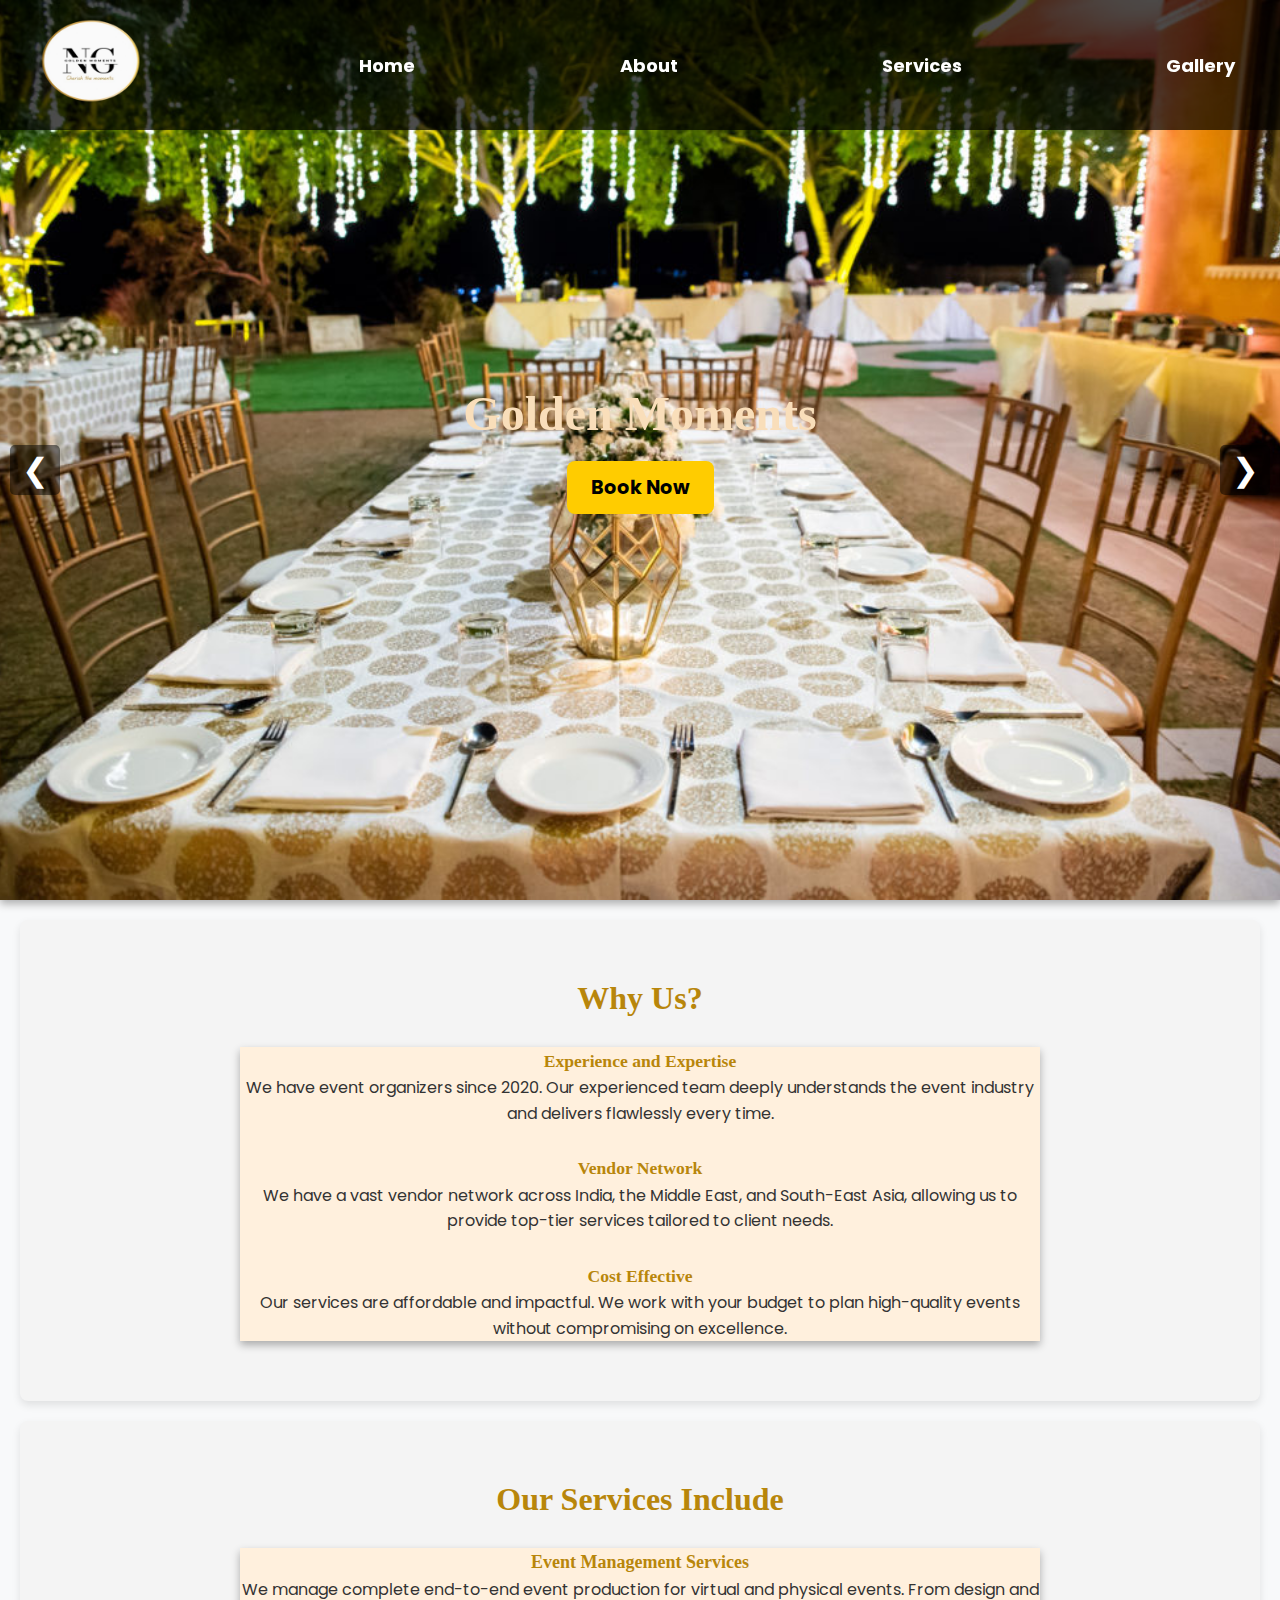
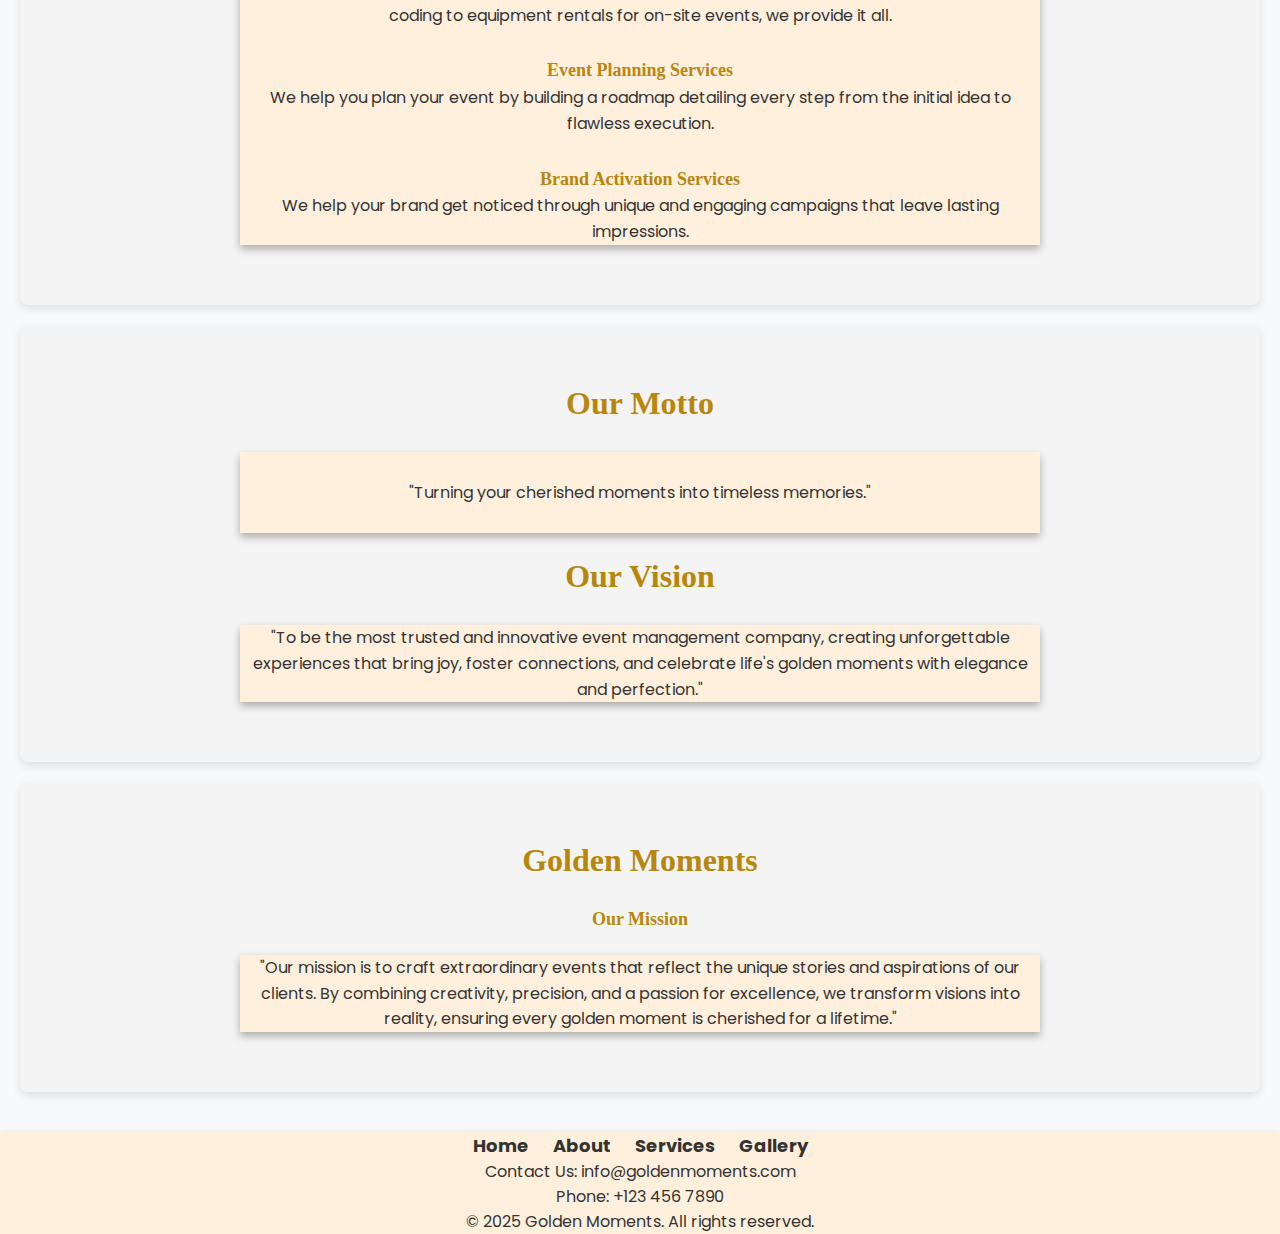
<file: index.html>
<!DOCTYPE html>
<html lang="en">
<head>
  <meta charset="UTF-8" />
  <meta name="viewport" content="width=device-width, initial-scale=1.0"/>
  <title>Golden Moments</title>
  <link rel="stylesheet" href="assets/MainStyle.css">
  <style>
    * {
      margin: 0;
      padding: 0;
      box-sizing: border-box;
    }

    html, body {
      font-family: sans-serif;
      overflow-x: hidden;
    }

    nav {
      background-color: rgba(0, 0, 0, 0.7);
      padding: 15px 30px;
      position: fixed;
      width: 100%;
      z-index: 10;
    }

    nav a {
      color: white;
      text-decoration: none;
      margin: 0 15px;
      font-weight: bold;
      transition: color 0.3s;
    }

    nav a:hover {
      color: #ffcc00;
    }

    .hero {
      position: relative;
      height: 100vh;
      width: 100%;
      overflow: hidden;
      color: white;
    }

    .slideshow {
      position: absolute;
      top: 0; left: 0;
      width: 100%;
      height: 100%;
      /* z-index: -1; */
    }

    .slideshow div {
      position: absolute;
      width: 100%;
      height: 100%;
      background-size: cover;
      background-position: center;
      opacity: 0;
      transition: opacity 1s ease-in-out;
    }

    .hero-content {
      height: 100%;
      display: flex;
      flex-direction: column;
      justify-content: center;
      align-items: center;
      text-align: center;
      background-color: rgba(0,0,0,0.4);
    }

    .hero h1 {
      font-size: 3rem;
      margin-bottom: 20px;
    }

    .book-btn {
      padding: 12px 24px;
      background-color: #ffcc00;
      border: none;
      color: black;
      font-weight: bold;
      font-size: 1.2rem;
      border-radius: 8px;
      cursor: pointer;
      transition: transform 0.3s;
      text-decoration: none;
      z-index: 100;
    }

    .book-btn:hover {
      transform: scale(1.05);
    }

    section {
      padding: 60px 20px;
      background-color: #f4f4f4;
      color: #333;
    }

    section h2 {
      text-align: center;
      font-size: 2rem;
      margin-bottom: 30px;
    }

    .content-box {
      max-width: 800px;
      margin: 0 auto;
      font-size: 1.1rem;
      line-height: 1.6;
    }

    .footer-links {
      text-align: center;
      margin-top: 40px;
    }

    .footer-links a {
      margin: 0 10px;
      color: #333;
      text-decoration: none;
      font-weight: bold;
    }

    .footer-links a:hover {
      text-decoration: underline;
    }

    .slider-btn {
      position: absolute;
      top: 50%;
      transform: translateY(-50%);
      background-color: rgba(0, 0, 0, 0.5);
      color: white;
      border: none;
      font-size: 2rem;
      padding: 10px;
      cursor: pointer;
      z-index: 2;
      border-radius: 5px;
    }

    .slider-btn.prev {
      left: 10px;
    }

    .slider-btn.next {
      right: 10px;
    }
  </style>
</head>
<body>

  <!-- Navigation -->
  <nav>
    <img src="assets/logo.png" alt="Golden Moments Logo" style="height: 100px; vertical-align: middle;">
    <a href="index.html">Home</a>
    <a href="pages/About.html">About</a>
    <a href="pages/Services.html">Services</a>
    <a href="pages/gallery.html">Gallery</a>
  </nav>

  <!-- Hero Section with Slideshow -->
  <div class="hero">
    <div class="slideshow" id="slideshow">
      <div style="background-image: url('dinner.jpg');"></div>
      <div style="background-image: url('extra2.webp');"></div>
      <div style="background-image: url('extra.webp');"></div>
      <div style="background-image: url('wedding1.jpg');"></div>
      <div style="background-image: url('venue.jpg');"></div>
      <div style="background-image: url('corporate-dinner.jpg');"></div>
      <div style="background-image: url('baby shower.jpg');"></div>
      <div style="background-image: url('diner.jpg');"></div>
    </div>

    <button class="slider-btn prev" onclick="prevSlide()">❮</button>
    <button class="slider-btn next" onclick="nextSlide()">❯</button>

    <div class="hero-content">
      <h1>Golden Moments</h1>
      <a href="assets/login.html" class="book-btn">Book Now</a>
    </div>
  </div>

  <!-- Why Us Section -->
  <section id="why-us">
    <h2>Why Us?</h2>
    <div class="content-box">
      <h4>Experience and Expertise</h4>
      <p>We have event organizers since 2020. Our experienced team deeply understands the event industry and delivers flawlessly every time.</p>
<br/>
      <h4>Vendor Network</h4>
      <p>We have a vast vendor network across India, the Middle East, and South-East Asia, allowing us to provide top-tier services tailored to client needs.</p>
<br/>
      <h4>Cost Effective</h4>
      <p>Our services are affordable and impactful. We work with your budget to plan high-quality events without compromising on excellence.</p>
    </div>
  </section>

  <!-- Our Services -->
  <section id="services">
    <h2>Our Services Include</h2>
    <div class="content-box">
      <h3>Event Management Services</h3>
      <p>We manage complete end-to-end event production for virtual and physical events. From design and coding to equipment rentals for on-site events, we provide it all.</p>
<br/>
      <h3>Event Planning Services</h3>
      <p>We help you plan your event by building a roadmap detailing every step from the initial idea to flawless execution.</p>
<br/>
      <h3>Brand Activation Services</h3>
      <p>We help your brand get noticed through unique and engaging campaigns that leave lasting impressions.</p>
    </div>
  </section>

  <!-- Motto & Vision -->
  <section id="motto-vision">
    <h2>Our Motto</h2>
    <div class="content-box"><br/>
      <p text-align="center">"Turning your cherished moments into timeless memories."</p><br/>
    </div><br/>
    <h2>Our Vision</h2>
    <div class="content-box">
      <p>"To be the most trusted and innovative event management company, creating unforgettable experiences that bring joy, foster connections, and celebrate life's golden moments with elegance and perfection."</p>
    </div>
  </section>

  <!-- Mission & Links -->
  <section id="mission">
    <h2>Golden Moments</h2>
    <h3>Our Mission</h3><br/>
    <div class="content-box">
      <p>"Our mission is to craft extraordinary events that reflect the unique stories and aspirations of our clients. By combining creativity, precision, and a passion for excellence, we transform visions into reality, ensuring every golden moment is cherished for a lifetime."</p>
    </div>
  </section>

  <footer>
    <div class="footer-links">
      <a href="index.html">Home</a>
      <a href="pages/About.html">About</a>
      <a href="pages/Services.html">Services</a>
      <a href="pages/gallery.html">Gallery</a>
      <p>Contact Us: info@goldenmoments.com</p>
      <p>Phone: +123 456 7890</p>
      <p>&copy; 2025 Golden Moments. All rights reserved.</p>
    </div>

  </footer>
</body>

<script>
  let slideIndex = 0;
  const slides = document.querySelectorAll('.slideshow div');
  const totalSlides = slides.length;

  function showSlide(index) {
slides.forEach((slide, i) => {
  if (i === index) {
    slide.classList.add('active');
  } else {
    slide.classList.remove('active');
  }
});
}

  function nextSlide() {
    slideIndex = (slideIndex + 1) % totalSlides;
    showSlide(slideIndex);
  }

  function prevSlide() {
    slideIndex = (slideIndex - 1 + totalSlides) % totalSlides;
    showSlide(slideIndex);
  }

  // Show first slide initially
  showSlide(slideIndex);

  // Auto-slide every 3 seconds
  setInterval(nextSlide, 3000);

  document.querySelector('.book-btn').addEventListener('click', function(event) {
  event.preventDefault(); // Prevents the default link behavior
  window.location.href = "assets/login.html"; // Redirect to the login page
});


</script>
</html>
</file>
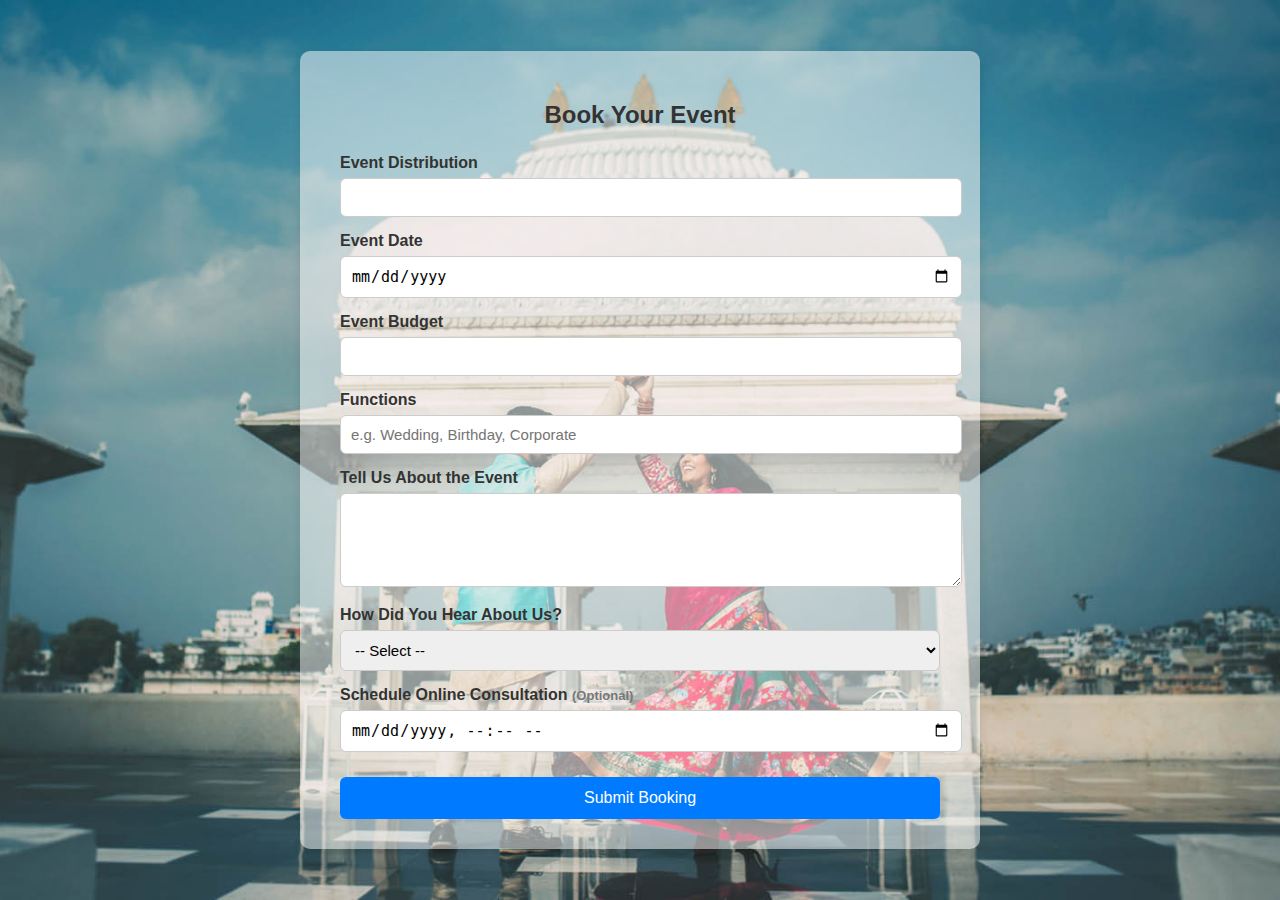
<file: assets/booking.html>
<!DOCTYPE html>
<html lang="en">
<head>
  <meta charset="UTF-8" />
  <meta name="viewport" content="width=device-width, initial-scale=1.0"/>
  <title>Event Booking</title>
  <style>
    body {
      font-family: Arial, sans-serif;
      background-image: url(bookingb.jpg);
      background-size: cover;
      background-repeat: no-repeat;     /* Prevents repetition */
      background-position: center;
      margin: 0;
      padding: 0;
      display: flex;
      justify-content: center;
      align-items: center;
      min-height: 100vh;
    }

    .booking-container {
      background-color: rgba(255, 255, 255, 0.5);
      padding: 30px 40px;
      border-radius: 10px;
      box-shadow: 0 4px 10px rgba(0, 0, 0, 0.1);
      width: 100%;
      max-width: 600px;
    }

    .booking-container h2 {
      text-align: center;
      margin-bottom: 25px;
      color: #333;
    }

    .form-group {
      margin-bottom: 15px;
    }

    .form-group label {
      display: block;
      margin-bottom: 6px;
      color: #333;
      font-weight: bold;
    }

    .form-group input,
    .form-group select,
    .form-group textarea {
      width: 100%;
      padding: 10px;
      border-radius: 6px;
      border: 1px solid #ccc;
      font-size: 15px;
    }

    .form-group input:focus,
    .form-group textarea:focus,
    .form-group select:focus {
      border-color: #007BFF;
      outline: none;
    }

    .submit-button {
      width: 100%;
      padding: 12px;
      background-color: #007BFF;
      border: none;
      color: white;
      font-size: 16px;
      border-radius: 6px;
      cursor: pointer;
      margin-top: 10px;
    }

    .submit-button:hover {
      background-color: #0056b3;
    }

    .note {
      font-size: 13px;
      color: #777;
      margin-top: 5px;
    }
  </style>
</head>
<body>
  <div class="booking-container">
    <h2>Book Your Event</h2>
    <form>
      <div class="form-group">
        <label for="distribution">Event Distribution</label>
        <input type="text" id="distribution" name="distribution" required />
      </div>

      <div class="form-group">
        <label for="date">Event Date</label>
        <input type="date" id="date" name="date" required />
      </div>

      <div class="form-group">
        <label for="budget">Event Budget</label>
        <input type="number" id="budget" name="budget" required />
      </div>

      <div class="form-group">
        <label for="functions">Functions</label>
        <input type="text" id="functions" name="functions" placeholder="e.g. Wedding, Birthday, Corporate" required />
      </div>

      <div class="form-group">
        <label for="about">Tell Us About the Event</label>
        <textarea id="about" name="about" rows="4" required></textarea>
      </div>

      <div class="form-group">
        <label for="hear">How Did You Hear About Us?</label>
        <select id="hear" name="hear" required>
          <option value="">-- Select --</option>
          <option value="social-media">Social Media</option>
          <option value="google">Google Search</option>
          <option value="friend">Friend/Referral</option>
          <option value="ad">Online Advertisement</option>
          <option value="other">Other</option>
        </select>
      </div>

      <div class="form-group">
        <label for="consultation">Schedule Online Consultation <span class="note">(Optional)</span></label>
        <input type="datetime-local" id="consultation" name="consultation" />
      </div>

      <button type="submit" class="submit-button">Submit Booking</button>
    </form>
  </div>
</body>
</html>
</file>
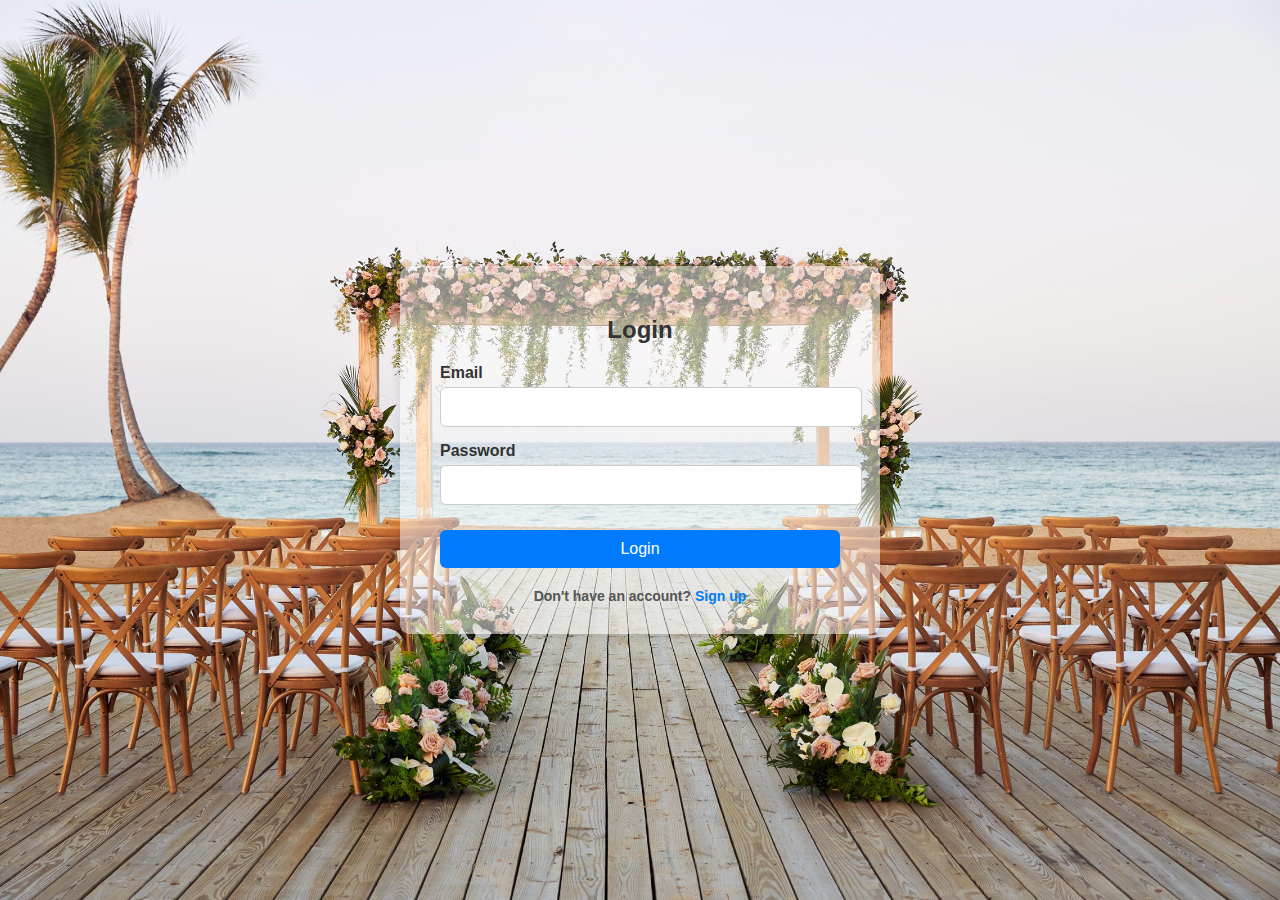
<file: assets/login.html>
<!DOCTYPE html>
<html lang="en">
<head>
  <meta charset="UTF-8" />
  <meta name="viewport" content="width=device-width, initial-scale=1.0" />
  <title>Login Form</title>
  <style>
    body {
      font-family: Arial, sans-serif;
      background-image: url(loginbg.jpg);
      background-color: #f4f4f4;
      background-size: cover;
      background-repeat: no-repeat;     /* Prevents repetition */
      background-position: center;
      display: flex;
      justify-content: center;
      align-items: center;
      height: 100vh;
      margin: 0;
    }
label{
  font-weight: bold;
}
div{
  font-weight: bold;
}
    .login-container {
      background-color: rgba(255, 255, 255, 0.5);
      padding: 30px 40px;
      border-radius: 10px;
      box-shadow: 0 4px 10px rgba(0, 0, 0, 0.1);
      width: 100%;
      max-width: 400px;
    }

    .login-container h2 {
      margin-bottom: 20px;
      text-align: center;
      color: #333;
    }

    .form-group {
      margin-bottom: 15px;
    }

    .form-group label {
      display: block;
      margin-bottom: 5px;
      color: #333;
    }

    .form-group input {
      width: 100%;
      padding: 10px;
      border-radius: 6px;
      border: 1px solid #ccc;
      font-size: 16px;
    }

    .form-group input:focus {
      border-color: #007BFF;
      outline: none;
    }

    .login-button {
      width: 100%;
      padding: 10px;
      background-color: #007BFF;
      border: none;
      color: white;
      font-size: 16px;
      border-radius: 6px;
      cursor: pointer;
      margin-top: 10px;
    }

    .login-button:hover {
      background-color: #0056b3;
    }

    .signup-text {
      text-align: center;
      margin-top: 20px;
      font-size: 14px;
      color: #555;
    }

    .signup-text a {
      color: #007BFF;
      text-decoration: none;
    }

    .signup-text a:hover {
      text-decoration: underline;
    }
  </style>
</head>
<body>
  <div class="login-container">
    <h2>Login</h2>
    <form action="booking.html">
      <div class="form-group">
        <label for="email">Email</label>
        <input type="email" id="email" name="email" required />
      </div>

      <div class="form-group">
        <label for="password">Password</label>
        <input type="password" id="password" name="password" required />
      </div>

      <button type="submit" class="login-button">Login</button>
    </form>

    <div class="signup-text">
      Don't have an account? <a href="signup.html">Sign up</a>
    </div>
  </div>
</body>
</html>
</file>
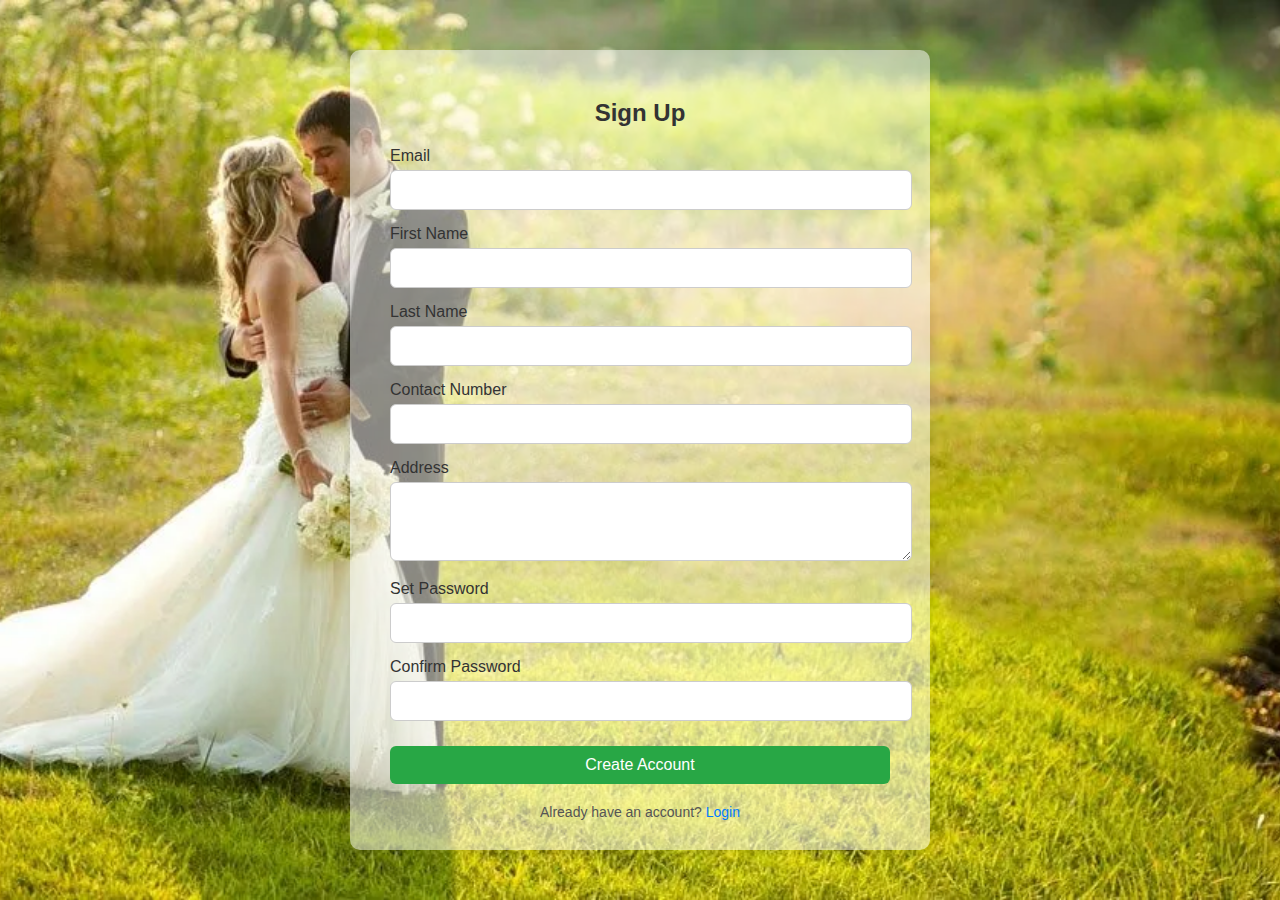
<file: assets/signup.html>
<!DOCTYPE html>
<html lang="en">
<head>
  <meta charset="UTF-8" />
  <meta name="viewport" content="width=device-width, initial-scale=1.0"/>
  <title>Sign Up</title>
  <style>
    body {
      font-family: Arial, sans-serif;
      background-image: url(signupbg.webp);
      background-size: cover;
      background-repeat: no-repeat;     /* Prevents repetition */
      background-position: center;
      display: flex;
      justify-content: center;
      align-items: center;
      height: 100vh;
      margin: 0;
    }

    .signup-container {
      background-color: rgb(255, 255, 255, 0.5);
      padding: 30px 40px;
      border-radius: 10px;
      box-shadow: 0 4px 10px rgba(0, 0, 0, 0.1);
      width: 100%;
      max-width: 500px;
    }

    .signup-container h2 {
      margin-bottom: 20px;
      text-align: center;
      color: #333;
    }

    .form-group {
      margin-bottom: 15px;
    }

    .form-group label {
      display: block;
      margin-bottom: 5px;
      color: #333;
    }

    .form-group input, .form-group textarea {
      width: 100%;
      padding: 10px;
      border-radius: 6px;
      border: 1px solid #ccc;
      font-size: 16px;
    }

    .form-group input:focus, .form-group textarea:focus {
      border-color: #007BFF;
      outline: none;
    }

    .signup-button {
      width: 100%;
      padding: 10px;
      background-color: #28a745;
      border: none;
      color: white;
      font-size: 16px;
      border-radius: 6px;
      cursor: pointer;
      margin-top: 10px;
    }

    .signup-button:hover {
      background-color: #218838;
    }

    .login-text {
      text-align: center;
      margin-top: 20px;
      font-size: 14px;
      color: #555;
    }

    .login-text a {
      color: #007BFF;
      text-decoration: none;
    }

    .login-text a:hover {
      text-decoration: underline;
    }
  </style>
</head>
<body>
  <div class="signup-container">
    <h2>Sign Up</h2>
    <form action="booking.html">
      <div class="form-group">
        <label for="email">Email</label>
        <input type="email" id="email" name="email" required />
      </div>

      <div class="form-group">
        <label for="firstname">First Name</label>
        <input type="text" id="firstname" name="firstname" required />
      </div>

      <div class="form-group">
        <label for="lastname">Last Name</label>
        <input type="text" id="lastname" name="lastname" required />
      </div>

      <div class="form-group">
        <label for="contact">Contact Number</label>
        <input type="tel" id="contact" name="contact" required />
      </div>

      <div class="form-group">
        <label for="address">Address</label>
        <textarea id="address" name="address" rows="3" required></textarea>
      </div>

      <div class="form-group">
        <label for="password">Set Password</label>
        <input type="password" id="password" name="password" required />
      </div>

      <div class="form-group">
        <label for="confirm-password">Confirm Password</label>
        <input type="password" id="confirm-password" name="confirm-password" required />
      </div>

      <button type="submit" class="signup-button">Create Account</button>
    </form>

    <div class="login-text">
      Already have an account? <a href="login.html">Login</a>
    </div>
  </div>
</body>
</html>
</file>
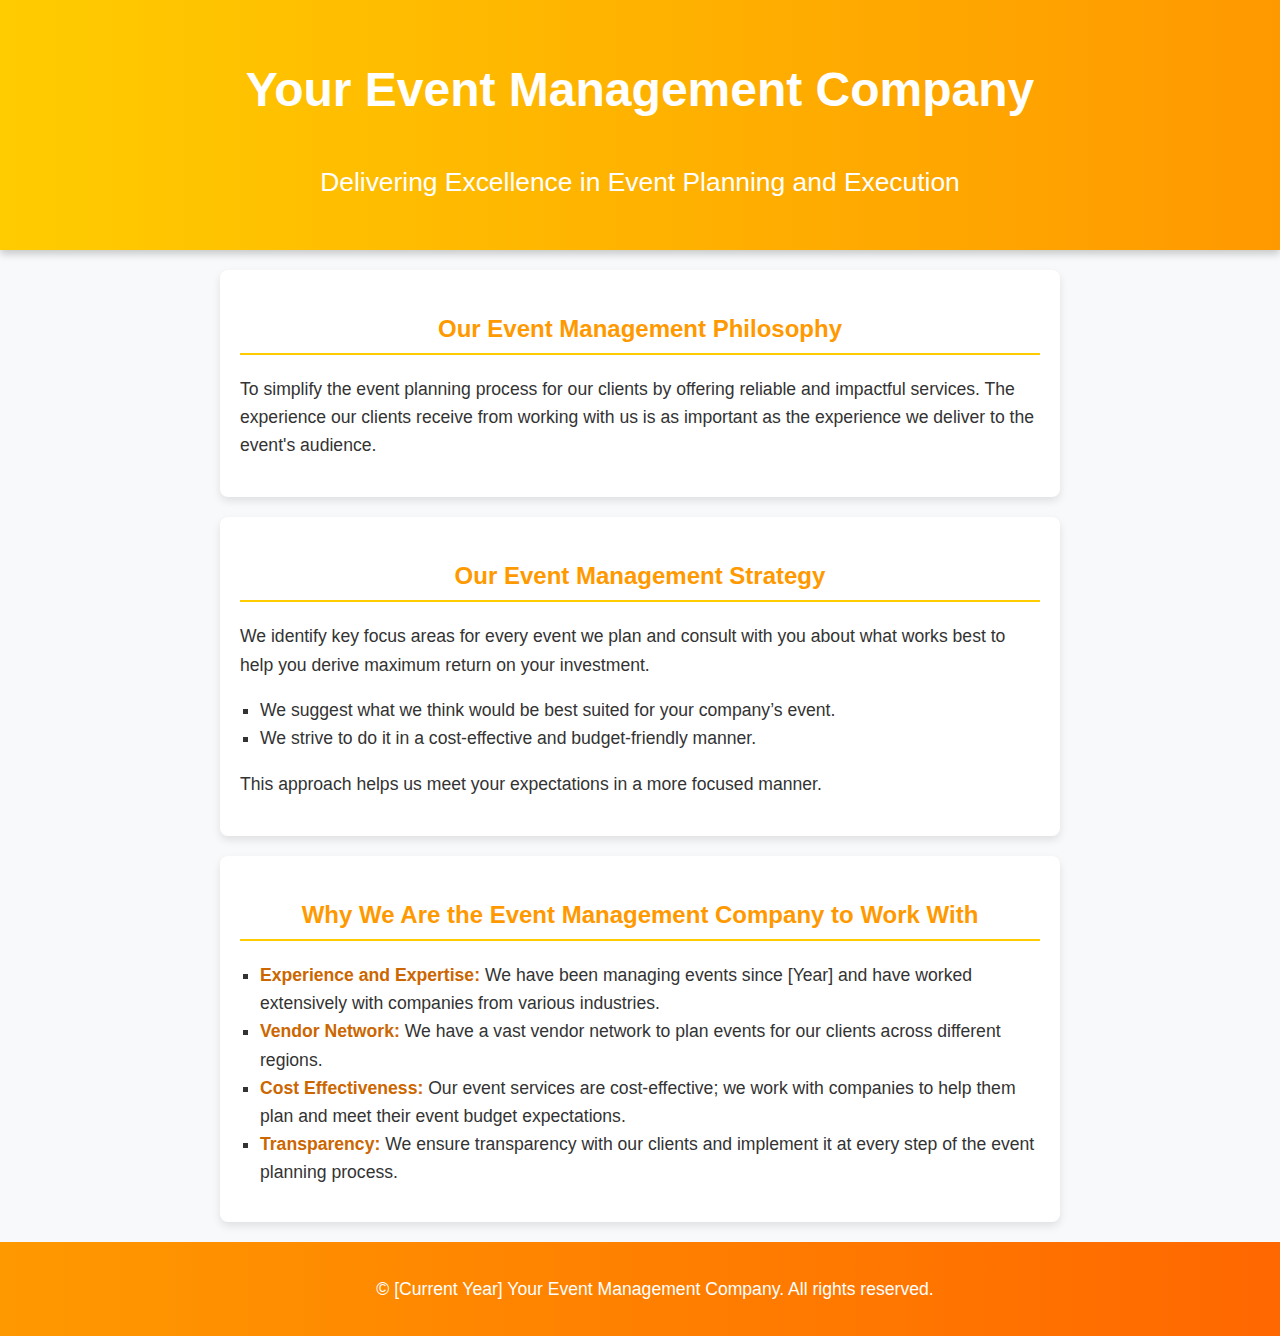
<file: pages/About.html>
<!DOCTYPE html>
<html lang="en">
<head>
    <meta charset="UTF-8">
    <meta name="viewport" content="width=device-width, initial-scale=1.0">
    <title>About Us - Your Event Management Company</title>
    <link rel="stylesheet" href="../assets/Aboutstyle.css">
</head>
<body>
    <header>
        <h1>Your Event Management Company</h1>
        <p>Delivering Excellence in Event Planning and Execution</p>
    </header>
    <section id="philosophy">
        <h2>Our Event Management Philosophy</h2>
        <p>To simplify the event planning process for our clients by offering reliable and impactful services. The experience our clients receive from working with us is as important as the experience we deliver to the event's audience.</p>
    </section>
    <section id="strategy">
        <h2>Our Event Management Strategy</h2>
        <p>We identify key focus areas for every event we plan and consult with you about what works best to help you derive maximum return on your investment.</p>
        <ol>
            <li>We suggest what we think would be best suited for your company’s event.</li>
            <li>We strive to do it in a cost-effective and budget-friendly manner.</li>
        </ol>
        <p>This approach helps us meet your expectations in a more focused manner.</p>
    </section>
    <section id="why-us">
        <h2>Why We Are the Event Management Company to Work With</h2>
        <ul>
            <li><strong>Experience and Expertise:</strong> We have been managing events since [Year] and have worked extensively with companies from various industries.</li>
            <li><strong>Vendor Network:</strong> We have a vast vendor network to plan events for our clients across different regions.</li>
            <li><strong>Cost Effectiveness:</strong> Our event services are cost-effective; we work with companies to help them plan and meet their event budget expectations.</li>
            <li><strong>Transparency:</strong> We ensure transparency with our clients and implement it at every step of the event planning process.</li>
        </ul>
    </section>
    <footer>
        <p>&copy; [Current Year] Your Event Management Company. All rights reserved.</p>
    </footer>
</body>
</html>
</file>
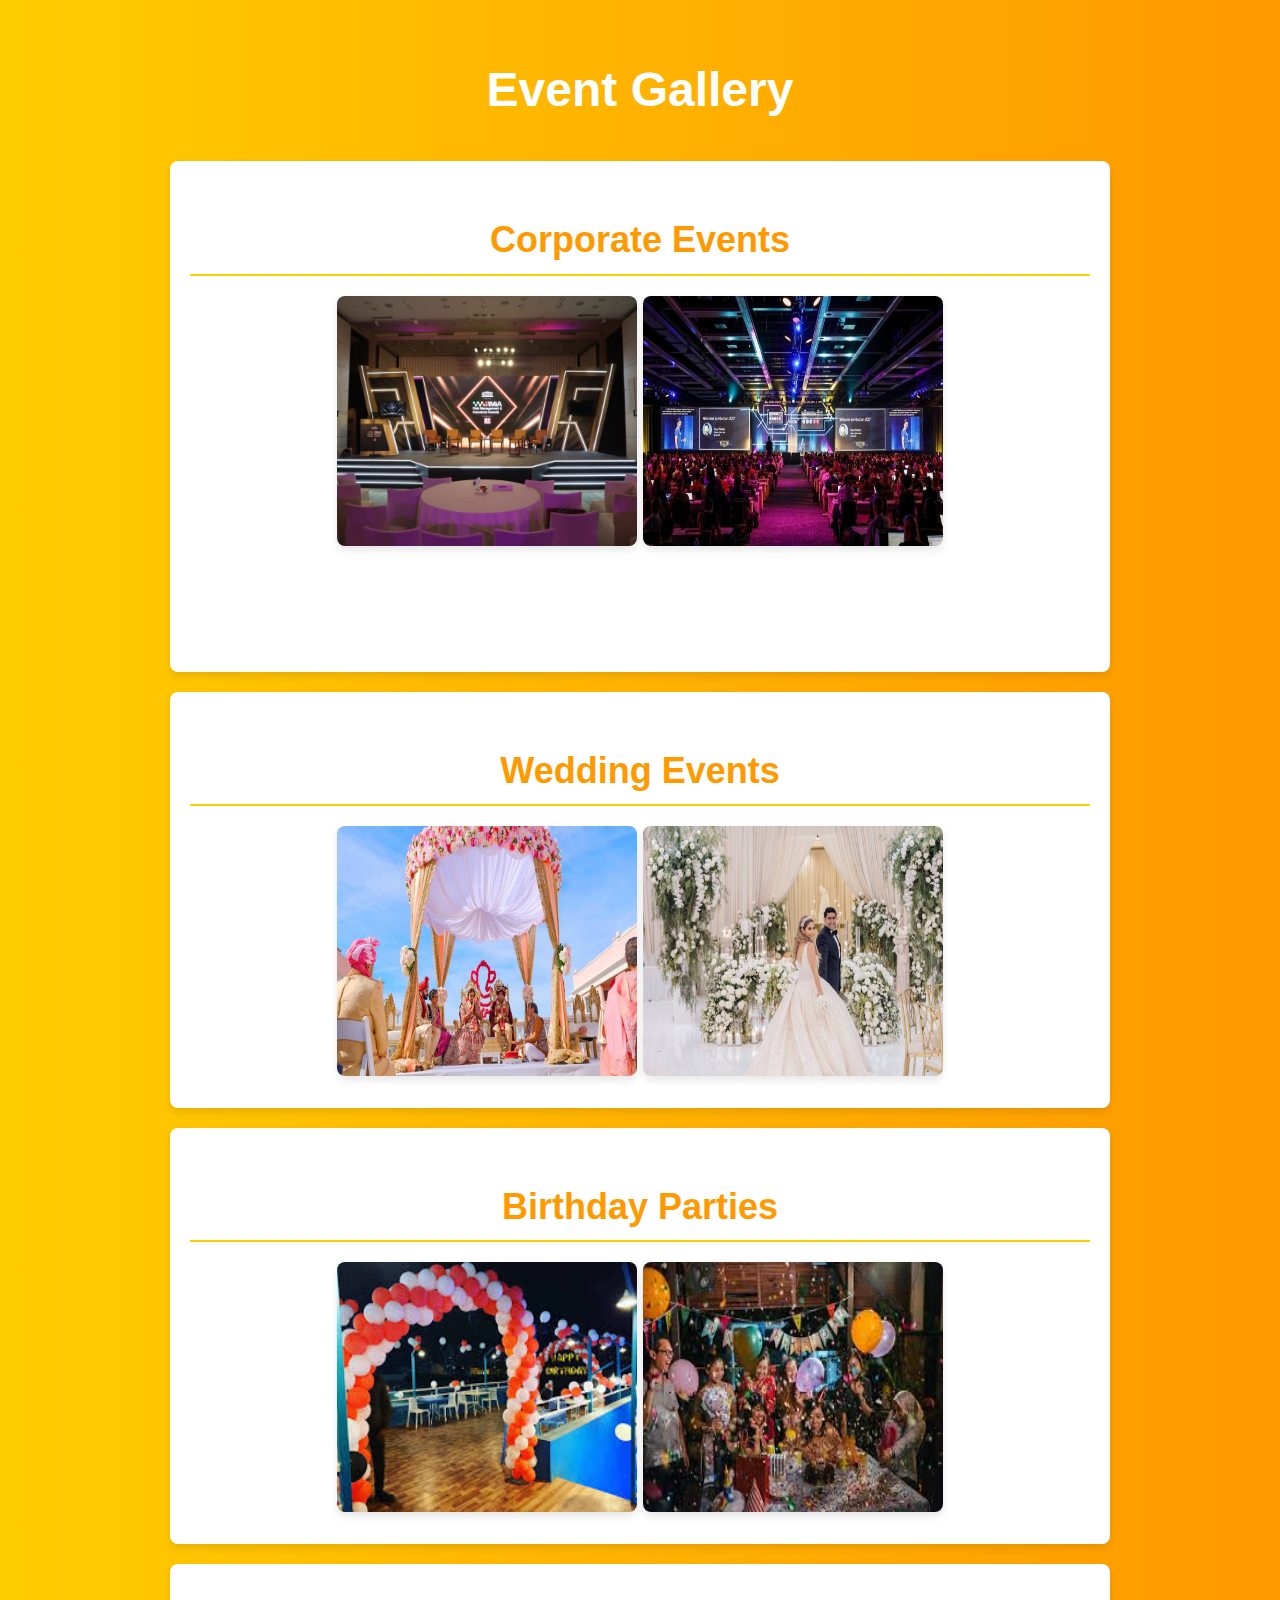
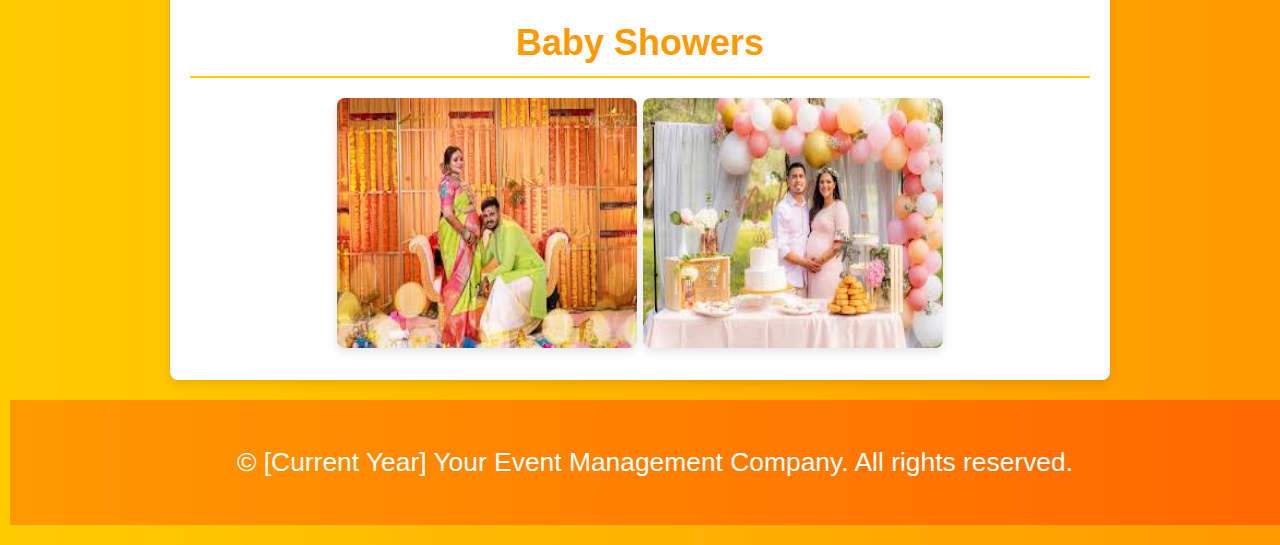
<file: pages/gallery.html>
<!DOCTYPE html>
<html lang="en">
<head>
    <meta charset="UTF-8">
    <meta name="viewport" content="width=device-width, initial-scale=1.0">
    <title>Event Gallery - Your Event Management Company</title>
    <link rel="stylesheet" href="../assets/gallarystyle.css">
</head>
<body>
    <header>
        <h1>Event Gallery</h1>
        <!-- <p>Explore Our Recent Events and Projects</p>
    </header>
    <nav>
        <ul>
            <li><a href="#corporate-events">Corporate Events</a></li>
            <li><a href="#wedding-events">Wedding Events</a></li>
            <li><a href="#celebrity-management">Celebrity Management</a></li>
            <li><a href="#audio-visual-films">Audio Visual Films</a></li>
        </ul>
    </nav> -->
    <section id="corporate-events" class="gallery-section">
        <h2>Corporate Events</h2>
        <div class="gallery">
            <!-- Repeat this block for each image -->
            <div class="gallery-item">
                <img width="300px", src="../assets/Corporate1.jpg" alt="Corporate Event 1">
                <img width="300px", height="225px", src="../assets/Corporate3.jpg" alt="Corporate Event 2">
                <p>Annual Conference 2024</p>
            </div>
            <!-- Add more images as needed -->
        </div>
    </section>
    <section id="wedding-events" class="gallery-section">
        <h2>Wedding Events</h2>
        <div class="gallery">
            <!-- Repeat this block for each image -->
            <div class="gallery-item">
                <img width="350px", src="../assets/Wedding1.jpg" alt="Wedding Event 1">
                <img width="300px", src="../assets/Wedding2.jpeg" alt="Wedding Event 2">
            </div>
            <!-- Add more images as needed -->
        </div>
    </section>
    <section id="Birthday Parties" class="gallery-section">
        <h2>Birthday Parties</h2>
        <div class="gallery">
            <!-- Repeat this block for each image -->
            <div class="gallery-item">
                <img width="300px", src="../assets/Birthday1.jpg" alt="Birthday 1">
                <img width="300px", height="225px", src="../assets/Birthday2.jpg" alt="Birthday 2">
            </div>
            <!-- Add more images as needed -->
        </div>
    </section>
    <section id="Baby Showers" class="gallery-section">
        <h2>Baby Showers</h2>
        <div class="gallery">
            <!-- Repeat this block for each image -->
            <div class="gallery-item">
                <img src="../assets/BabyShower1.jpg" alt="Baby Shower Event 1">
                <img src="../assets/BabyShower2.jpg" alt="Baby Shower Event 2">
            </div>
            <!-- Add more images as needed -->
        </div>
    </section>
    <footer>
        <p>&copy; [Current Year] Your Event Management Company. All rights reserved.</p>
    </footer>
</body>
</html>
</file>
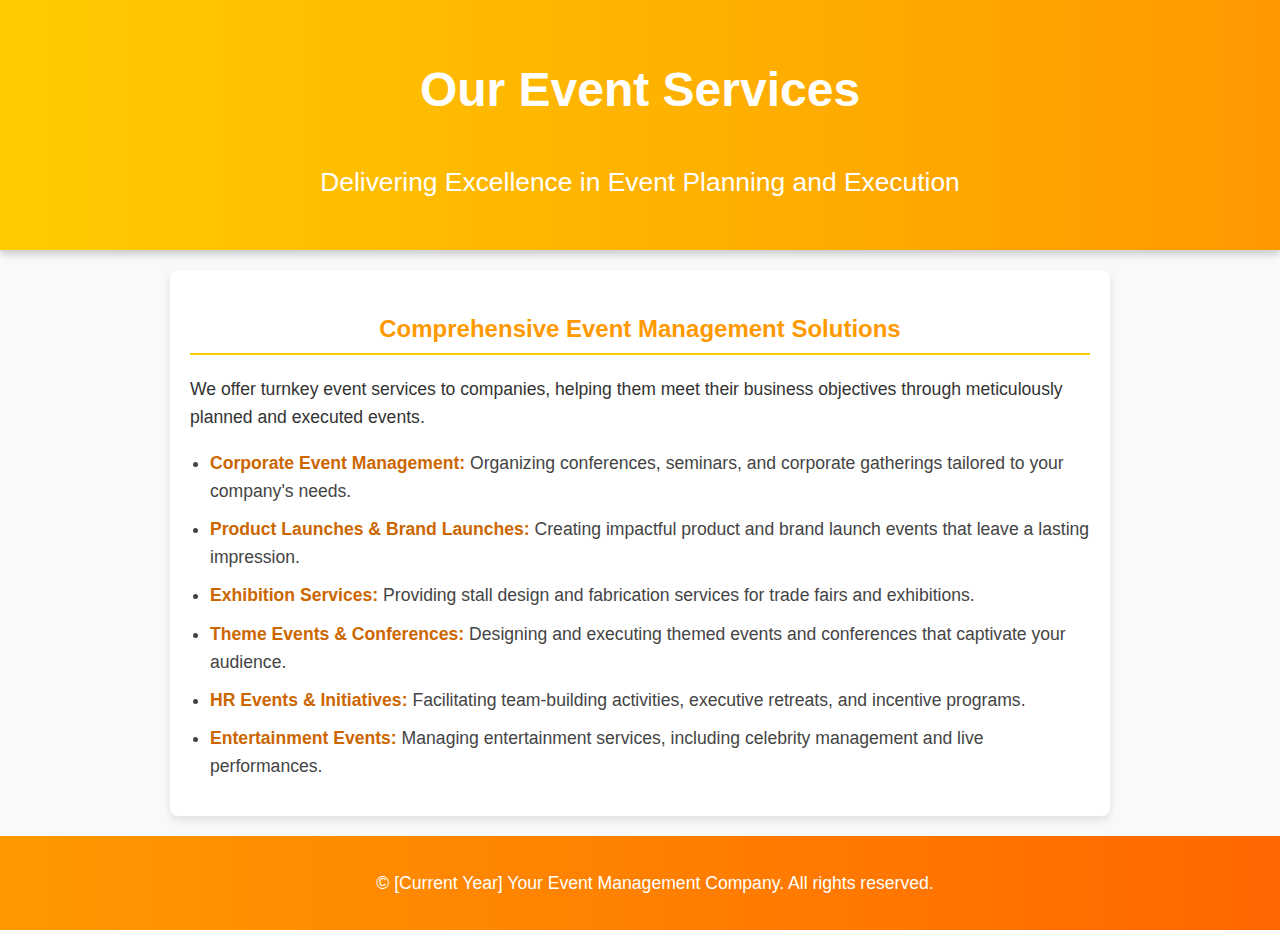
<file: pages/Services.html>
<!DOCTYPE html>
<html lang="en">
<head>
    <meta charset="UTF-8">
    <meta name="viewport" content="width=device-width, initial-scale=1.0">
    <title>Event Services - Your Event Management Company</title>
    <link rel="stylesheet" href="../assets/servicesstyle.css">
</head>
<body>
    <header>
        <h1>Our Event Services</h1>
        <p>Delivering Excellence in Event Planning and Execution</p>
    </header>
    <section id="services">
        <h2>Comprehensive Event Management Solutions</h2>
        <p>We offer turnkey event services to companies, helping them meet their business objectives through meticulously planned and executed events.</p>
        <ul>
            <li><strong>Corporate Event Management:</strong> Organizing conferences, seminars, and corporate gatherings tailored to your company's needs.</li>
            <li><strong>Product Launches & Brand Launches:</strong> Creating impactful product and brand launch events that leave a lasting impression.</li>
            <li><strong>Exhibition Services:</strong> Providing stall design and fabrication services for trade fairs and exhibitions.</li>
            <li><strong>Theme Events & Conferences:</strong> Designing and executing themed events and conferences that captivate your audience.</li>
            <li><strong>HR Events & Initiatives:</strong> Facilitating team-building activities, executive retreats, and incentive programs.</li>
            <li><strong>Entertainment Events:</strong> Managing entertainment services, including celebrity management and live performances.</li>
        </ul>
    </section>
    <footer>
        <p>&copy; [Current Year] Your Event Management Company. All rights reserved.</p>
    </footer>
</body>
</html>
</file>
<file: assets/Aboutstyle.css>
body {
    font-family: 'Arial', sans-serif;
    margin: 0;
    padding: 0;
    background-color: #f8f9fa;
    color: #333;
    line-height: 1.6;
}

header {
    background: linear-gradient(to right, #ffcc00, #ff9900);
    color: white;
    text-align: center;
    padding: 20px 10px;
    font-size: 1.5em;
    box-shadow: 0 4px 8px rgba(0, 0, 0, 0.2);
}

section {
    max-width: 800px;
    margin: 20px auto;
    padding: 20px;
    background: white;
    border-radius: 8px;
    box-shadow: 0 4px 8px rgba(0, 0, 0, 0.1);
}

h2 {
    color: #ff9900;
    text-align: center;
    border-bottom: 2px solid #ffcc00;
    padding-bottom: 5px;
    margin-bottom: 20px;
}

p, li {
    font-size: 1.1em;
}

ol, ul {
    padding-left: 20px;
    list-style-type: square;
}

footer {
    background: linear-gradient(to right, #ff9900, #ff6600);
    color: white;
    text-align: center;
    padding: 15px;
    position: relative;
    bottom: 0;
    width: 100%;
}

strong {
    color: #cc6600;
}

@media (max-width: 768px) {
    section {
        width: 90%;
        padding: 15px;
    }
}
</file>
<file: assets/gallarystyle.css>
body {
    font-family: 'Arial', sans-serif;
    margin: 0;
    padding: 0;
    background-color: #f8f9fa;
    color: #333;
    line-height: 1.6;
}

header {
    background: linear-gradient(to right, #ffcc00, #ff9900);
    color: white;
    text-align: center;
    padding: 20px 10px;
    font-size: 1.5em;
    box-shadow: 0 4px 8px rgba(0, 0, 0, 0.2);
}

section {
    max-width: 900px;
    margin: 20px auto;
    padding: 20px;
    background: white;
    border-radius: 8px;
    box-shadow: 0 4px 8px rgba(0, 0, 0, 0.1);
}

h2 {
    color: #ff9900;
    text-align: center;
    border-bottom: 2px solid #ffcc00;
    padding-bottom: 5px;
    margin-bottom: 20px;
}

p, li {
    font-size: 1.1em;
}

ol, ul {
    padding-left: 20px;
    list-style-type: square;
}

.gallery-section {
    text-align: center;
    margin-top: 20px;
}

.gallery {
    display: flex;
    flex-wrap: wrap;
    justify-content: center;
    gap: 15px;
}

.gallery-item img {
    width: 300px;
    height: 250px;
    border-radius: 8px;
    box-shadow: 0 4px 8px rgba(0, 0, 0, 0.1);
    transition: transform 0.3s;
}

.gallery-item img:hover {
    transform: scale(1.05);
}

footer {
    background: linear-gradient(to right, #ff9900, #ff6600);
    color: white;
    text-align: center;
    padding: 15px;
    position: relative;
    bottom: 0;
    width: 100%;
}

strong {
    color: #cc6600;
}

@media (max-width: 768px) {
    section {
        width: 90%;
        padding: 15px;
    }
    .gallery {
        flex-direction: column;
        align-items: center;
    }
    .gallery-item img {
        width: 90%;
    }
}
</file>
<file: assets/servicesstyle.css>
body {
    font-family: 'Arial', sans-serif;
    margin: 0;
    padding: 0;
    background-color: #f8f9fa;
    color: #333;
    line-height: 1.6;
}

header {
    background: linear-gradient(to right, #ffcc00, #ff9900);
    color: white;
    text-align: center;
    padding: 20px 10px;
    font-size: 1.5em;
    box-shadow: 0 4px 8px rgba(0, 0, 0, 0.2);
}

section {
    max-width: 900px;
    margin: 20px auto;
    padding: 20px;
    background: white;
    border-radius: 8px;
    box-shadow: 0 4px 8px rgba(0, 0, 0, 0.1);
}

h2 {
    color: #ff9900;
    text-align: center;
    border-bottom: 2px solid #ffcc00;
    padding-bottom: 5px;
    margin-bottom: 20px;
}

p, li {
    font-size: 1.1em;
}

ol, ul {
    padding-left: 20px;
    list-style-type: square;
}

.gallery-section {
    text-align: center;
    margin-top: 20px;
}

.gallery {
    display: flex;
    flex-wrap: wrap;
    justify-content: center;
    gap: 15px;
}

.gallery-item img {
    width: 300px;
    height: auto;
    border-radius: 8px;
    box-shadow: 0 4px 8px rgba(0, 0, 0, 0.1);
    transition: transform 0.3s;
}

.gallery-item img:hover {
    transform: scale(1.05);
}

footer {
    background: linear-gradient(to right, #ff9900, #ff6600);
    color: white;
    text-align: center;
    padding: 15px;
    position: relative;
    bottom: 0;
    width: 100%;
}

strong {
    color: #cc6600;
}

#services ul {
    padding-left: 20px;
    list-style-type: disc;
}

#services li {
    margin-bottom: 10px;
    font-size: 1.1em;
    color: #444;
}

@media (max-width: 768px) {
    section {
        width: 90%;
        padding: 15px;
    }
    .gallery {
        flex-direction: column;
        align-items: center;
    }
    .gallery-item img {
        width: 90%;
    }
}
</file>
<file: assets/MainStyle.css>
/* Importing Google Font */
@import url('https://fonts.googleapis.com/css2?family=Poppins:wght@300;400;600&display=swap');

/* General Reset */
* {
    margin: 0;
    padding: 0;
    box-sizing: border-box;
    font-family: 'Poppins', sans-serif;
}

html,body {
    background-color: #f8f9fa;
    color: #333;
    text-align: center;
    /* padding: 20px; */
    font-family: 'Arial', sans-serif;
    margin: 0;
    overflow-x: hidden;
    
}
.slider-btn {
    position: absolute;
    top: 50%;
    transform: translateY(-50%);
    background-color: rgba(0, 0, 255, 0.3);
    border: none;
    font-size: 2rem;
    padding: 10px 15px;
    cursor: pointer;
    color: white;
    z-index: 2;
    border-radius: 50%;
    transition: background 0.3s;
    display: flex;
    align-items: center;
    justify-content: center;
    height: 50px;
    width: 50px;
  }
  
  .slider-btn:hover {
    background-color: rgba(255, 204, 0, 0.7);
  }
  
  .prev {
    left: 20px;
  }
  
  .next {
    right: 20px;
  }
  

.book {
    background-color: #b8860b;
    color: white;
    padding: 14px 28px;
    font-size: 18px;
    font-weight: bold;
    border: none;
    border-radius: 30px;
    cursor: pointer;
    box-shadow: 0 4px 8px rgba(0,0,0,0.2);
    transition: all 0.3s ease;
    position: fixed;
    bottom: 30px;
    right: 30px;
    z-index: 1000;
}

.book:hover {
    background-color: #8b6508;
    transform: scale(1.05);
}

h1 {
    font-size: 3rem;
    font-weight: 600;
    text-align: start;
    color: #2c3e50;
    margin-bottom: 20px;
    z-index: 100;
}

nav {
    display: flex;
    align-items: center;
    justify-content: space-between;
    background-color: rgba(0, 0, 0, 0.7);
    padding: 15px 30px;
    position: fixed;
    width: 100%;
    z-index: 10;
}

nav img {
    width: 120px;
    height: auto;
    margin-right: 20px;
}
nav a {
    color: white;
    text-decoration: none;
    margin: 0 15px;
    font-size: 18px;
    font-weight: bold;
    transition: color 0.3s;
  }

  nav a:hover {
    color: #ffcc00;
    text-decoration: none;
}
nav div {
    flex-grow: 1;
    text-align: center;
}

nav div a {
    
    font-weight: bold;
    color: rgb(188, 10, 10);
    text-decoration: none;
    margin: 0 15px;
    display: inline-block;
}

p{
    text-align: center;
    font-size: medium;
}
h1,h2,h3,h4,h5{
    font-family: 'Georgia', serif;
}
h1{
    text-align:start;
    color:rgb(249, 222, 186);
}
h4{
    text-align: center;
    color: #b8860b;
}
h3{
    text-align: center;
    color: #b8860b;
    font-size: large;
}
h2{
    text-align:justify;
    color: #b8860b;
    font-size: xx-large;
}
h5 {
    text-align:justify;
    color: #b8860b;
}

pre {
    font-size: 16px;
    text-align:justify;
    font-family: 'Georgia', serif;
    color: #444;
}

div {
  background-color:rgb(255, 240, 221);
    /* padding: 20px; */
    /* margin: 20px;
    border-radius: 8px; */
    box-shadow: 0 4px 8px rgba(0, 0, 0, 0.3);
}
.experience,.cost,.vendor{
    display:flex;
    align-items: center;
    width: 350px;
    height: 200px;
    padding: 15px;
    border: 2px solid;
    border-radius: 10px;
    box-shadow: 2px 3px 4px 5px rgb(97, 66, 8);
}

button {
    display: block;
    margin: 20px auto;
    padding: 12px 24px;
    font-size: 18px;
    color: white;
    background-color: #b8860b;
    border: none;
    border-radius: 5px;
    cursor: pointer;
    transition: background 0.3s;
}

button:hover {
    background-color: #8b6508;
}

section {
    background-color:rgb(255, 246, 233);
    padding: 30px;
    margin: 20px;
    border-radius: 8px;
    box-shadow: 0 4px 8px rgba(0, 0, 0, 0.1);
}

a {
    color:black;
    text-decoration: none;
    font-size: large;
    font-weight: bold;
    margin: 0 10px;
}

a:hover {
    text-decoration: underline;
    color:brown;
}
.hero {
    position: relative;
    height: 100vh;
    width: 100%;
    overflow: hidden;
    color: white;
  }

  .slideshow {
    position: absolute;
    top: 0; left: 0;
    width: 100%;
    height: 100%;
    z-index: 1;
  }

  .slideshow div {
    position: absolute;
    width: 100%;
    height: 100%;
    background-size: cover;
    background-position: center;
    opacity: 0;
    transition: opacity 1s ease-in-out;
  }
  .slideshow div.active {
    opacity: 1;  /* Apply opacity 1 to the active slide */
  }
  .hero-content {
    height: 100%;
    display: flex;
    flex-direction: column;
    justify-content: center;
    align-items: center;
    text-align: center;
    background-color: rgba(0,0,0,0.4);
  }

  .hero h1 {
    font-size: 3rem;
    margin-bottom: 20px;
  }

  .book-btn {
    padding: 12px 24px;
    background-color: #ffcc00;
    border: none;
    color: black;
    font-weight: bold;
    font-size: 1.2rem;
    border-radius: 8px;
    cursor: pointer;
    transition: transform 0.3s;
    text-decoration: none;
  }

  .book-btn:hover {
    transform: scale(1.05);
  }

  section {
    padding: 60px 20px;
    background-color:rgb(255, 246, 233);
    color: #333;
  }

  section h2 {
    text-align: center;
    font-size: 2rem;
    margin-bottom: 30px;
  }

  .content-box {
    max-width: 800px;
    margin: 0 auto;
    font-size: 1.1rem;
    line-height: 1.6;
  }

  .footer-links {
    text-align: center;
    margin-top: 40px;
  }

  .footer-links a {
    margin: 0 10px;
    color: #333;
    text-decoration: none;
    font-weight: bold;
  }

  .footer-links a:hover {
    text-decoration: underline;
  }

  .slider-btn {
    position: absolute;
    top: 50%;
    transform: translateY(-50%);
    background-color: rgba(0, 0, 0, 0.5);
    color: white;
    border: none;
    font-size: 2rem;
    padding: 10px;
    cursor: pointer;
    z-index: 2;
    border-radius: 5px;
  }

  .slider-btn.prev {
    left: 10px;
  }

  .slider-btn.next {
    right: 10px;
  }
</file>
